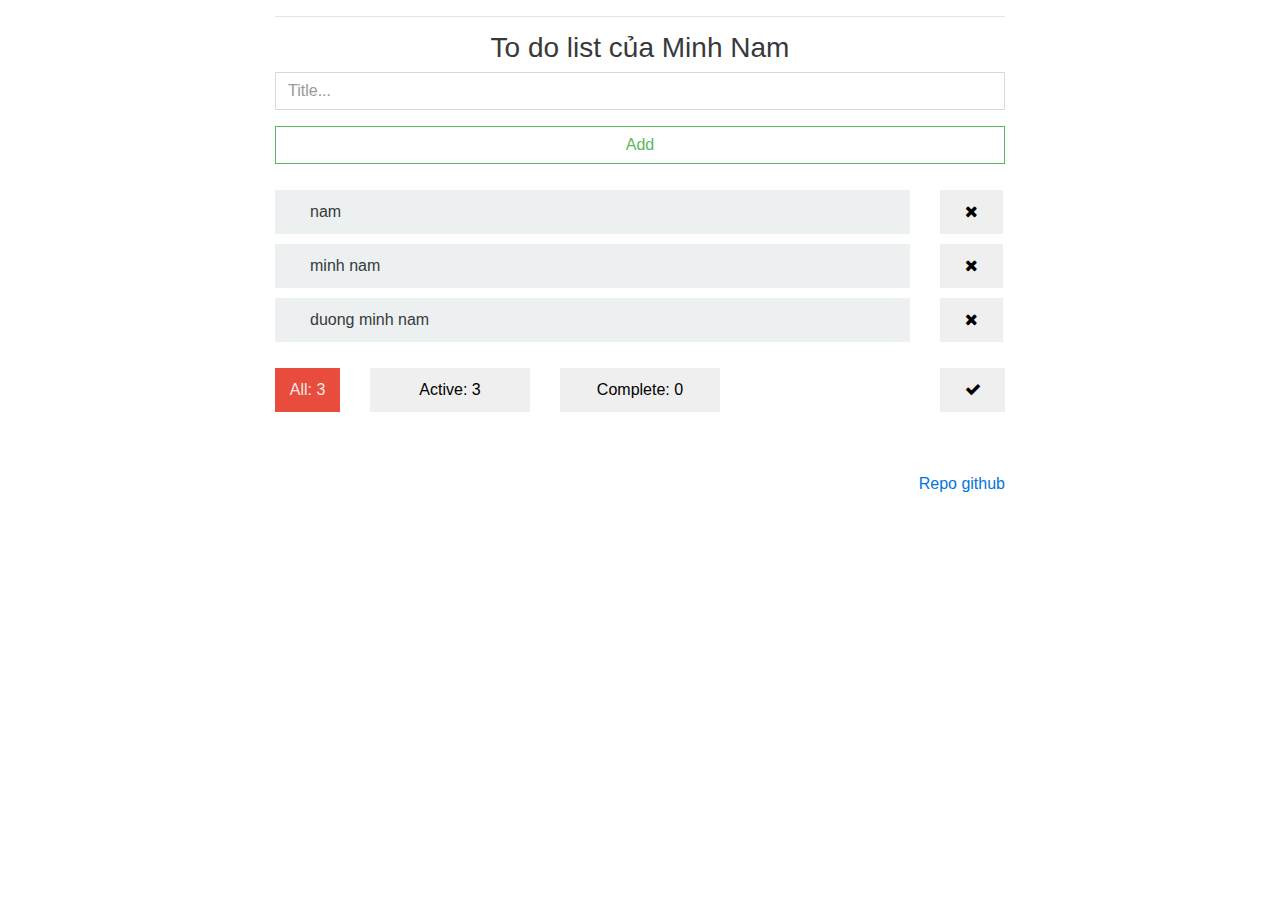
<file: USING_JQUERY/index.html>
<!DOCTYPE html>
<html lang="en"><head>
	<title> To do list </title>
	<meta charset="utf-8">
	<meta name="viewport" content="width=device-width, initial-scale=1">  
	<script type="text/javascript" src="vendor/bootstrap.js"></script>
 	<script type="text/javascript" src="site.js"></script>
	<link rel="stylesheet" href="vendor/bootstrap.css">
	<link rel="stylesheet" href="vendor/font-awesome.css">
 	<link rel="stylesheet" href="1.css">
</head>
<body >
 	<div class="container">
 		<div class="row">
 			<div class="col-sm-8 push-sm-2">
 				<hr>
 					<h3>To do list của Minh Nam</h3>
 					<form>
 						<fieldset class="form-group">
 							<input type="text" class="form-control" id="myInput" placeholder="Title..." required>
 						</fieldset>
 						<fieldset class="form-group">
 							<input type="button" class="form-control btn-outline-success add" value="Add">
 						</fieldset>
 					</form>
 			</div>
 		</div>
 		<div class="row">
 			<div class="col-sm-7 push-sm-2">
 				<ul>
 					<li>nam</li>
 					<li>minh nam</li>
 					<li>duong minh nam</li>
 				</ul>
 			</div>
 			<div class="col-sm-1 push-sm-2 xoa">
 				<button class="nutxoa"><i class="fa fa-remove"></i></button>
 				<button class="nutxoa"><i class="fa fa-remove"></i></button>
 				<button class="nutxoa"><i class="fa fa-remove"></i></button>
 			</div>
 		</div>
 		<div class="row buttons">
 			<div class="col-sm-1 push-sm-2">
 				<button class="button all button_color"> All: <span class="number_job">3</span></button> 
 			</div>
 			<div class="col-sm-2 push-sm-2">
 				<button class="button active">Active: <span class="number_active">3</span></button>
 			</div>
 			<div class="col-sm-2 push-sm-2">
 				<button class="button complete">Complete: <span class="number_complete">0</span></button> 
 			</div>
 			<div class="col-sm-2 push-sm-2">
 				<button class="button clear hide_clear_button">Clear Completed</button> 
 			</div>
 			<div class="col-sm-1 push-sm-2">
 				<button class="button check_all" data-toggle="tooltip" title="Check all"> <i class="fa fa-check" ></i></button> 
 			</div>
 		</div>
 		<div class="row">
 			<div class="col-sm-8 push-sm-2">
 				<a href="https://github.com/duongnam99/ToDoList-DuongMinhNam/">Repo github</a>
 			</div>
 		</div>
	</div>
		
</body>
</html>
</file>
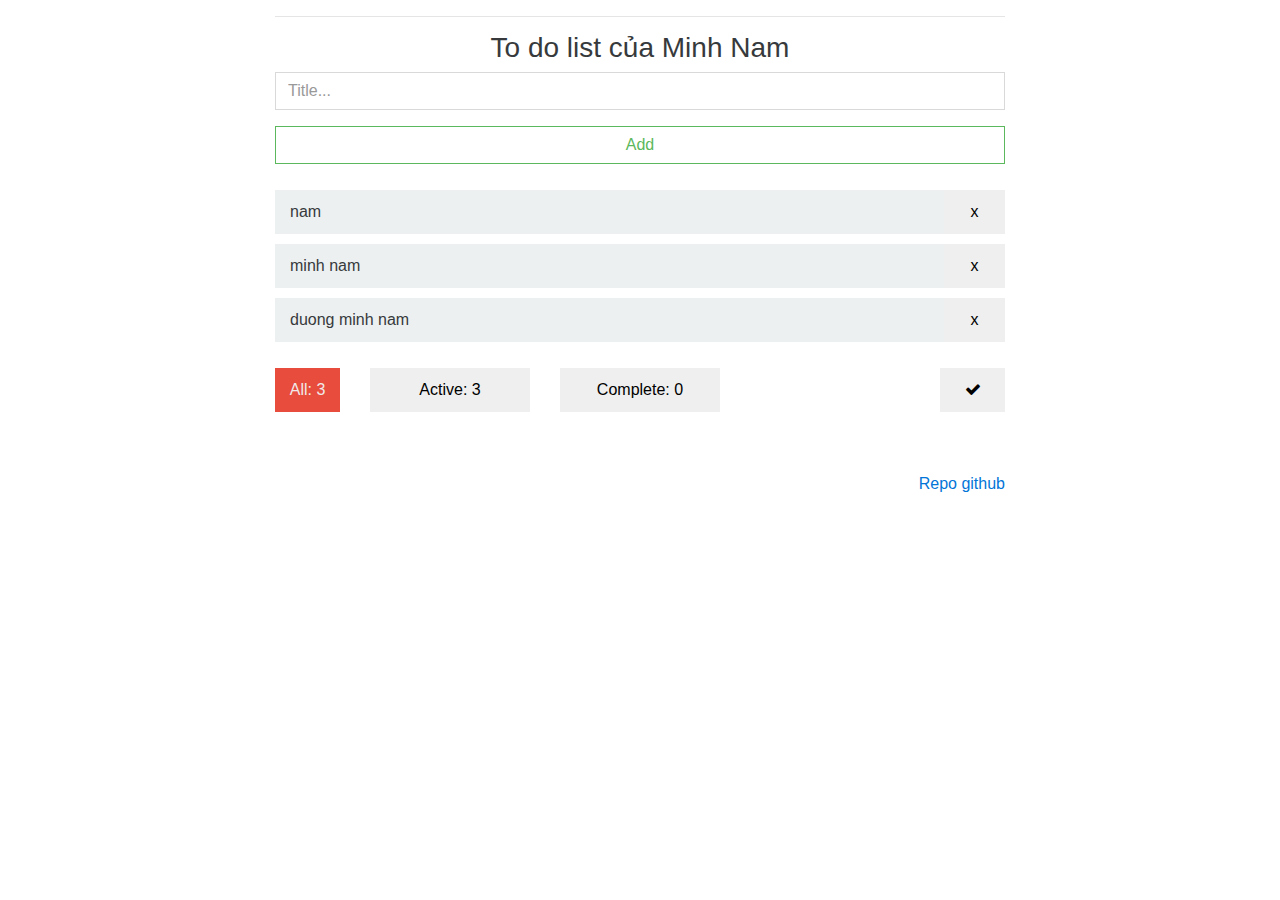
<file: USING_JS/index.html>
<!DOCTYPE html>
<html lang="en"><head>
	<title> To do list </title>
	<meta charset="utf-8">
	<meta name="viewport" content="width=device-width, initial-scale=1">  
	<!-- <script type="text/javascript" src="vendor/bootstrap.js"></script> -->
 	<script type="text/javascript" src="site.js"></script>
	<link rel="stylesheet" href="vendor/bootstrap.css">
	<link rel="stylesheet" href="vendor/font-awesome.css">
 	<link rel="stylesheet" href="1.css">
</head>
<body >
 	<div class="container">
 		<div class="row">
 			<div class="col-sm-8 push-sm-2">
 				<hr>
 					<h3>To do list của Minh Nam</h3>
 					<form>
 						<fieldset class="form-group">
 							<input type="text" class="form-control" id="myInput" placeholder="Title...">
 						</fieldset>
 						<fieldset class="form-group">
 							<input type="button" class="form-control btn-outline-success add" value="Add" >
 						</fieldset>
 					</form>
 			</div>
 		</div>
 		<div class="row">
 			<div class="col-sm-8 push-sm-2">
 				<ul>
 					<div class="row job"><li class="col-sm-11">nam</li><button class="col-sm-1 nutxoa">x</button></div>
 					<div class="row job"><li class="col-sm-11">minh nam</li><button class="col-sm-1 nutxoa">x</button></div>
 					<div class="row job"><li class="col-sm-11">duong minh nam</li><button class="col-sm-1 nutxoa">x</button></div>
 				</ul>
 			</div>
 		</div>
 		<div class="row buttons">
 			<div class="col-sm-1 push-sm-2">
 				<button class="button all button_color"> All: <span class="number_job">3</span></button> 
 			</div>
 			
 			<div class="col-sm-2 push-sm-2">
 				<button class="button active">Active: <span class="number_active">3</span></button>
 			</div>
 			<div class="col-sm-2 push-sm-2">
 				<button class="button complete">Complete: <span class="number_complete">0</span></button> 
 			</div>
 			<div class="col-sm-2 push-sm-2">
 				<button class="button clear hide_clear_button">Clear Completed</button> 
 			</div>
 			<div class="col-sm-1 push-sm-2">
 				<button class="button check_all" > <i class="fa fa-check"></i></button> 
 			</div>
 		</div>
 		<div class="row">
 			<div class="col-sm-8 push-sm-2">
 				<a href="https://github.com/duongnam99/ToDoList-DuongMinhNam/">Repo github</a>
 			</div>
 		</div>
	</div>

</body>
</html>
</file>
<file: USING_JQUERY/1.css>
*{margin: 0; padding: 0;}

input#myInput {
    border-radius:  0;
}

button {
    cursor:  pointer;
    margin-top:  10px;
    padding: 10px 25px;
    border: 0;
}

.button_color,button:hover {
    background: #e74c3c;
    color: #f1e9e9;
}
ul {
  list-style: none;
}
li{
    cursor:  pointer;
    transition:  0.2s;
    padding: 10px 35px;
    background: #ecf0f1;
    margin-top: 10px;
}

li:hover {background: #bdc3c7;} 
li.checked {
  background:#3498db;
  text-decoration: line-through;
}
ul li.checked::before {
  content: '';
  position: absolute;
  border-color: #fff;
  border-style: solid;
  border-width: 0px 2px 2px 0px;
  /* top: 20px; */
  left: 30px;
  transform: rotate(45deg);
  height: 15px;
  width: 7px;
}
ul.list-group {
    width: 90%;
}
.add {
  cursor: pointer;
}

input.form-control.btn-outline-success.add {
    border-radius: 0;
}
h3 {
    text-align: center;
}
.clear.hide_clear_button {
    display: none;
}
.row.buttons {
    margin-bottom: 60px;
}

.row.buttons button {
    padding: 10px;
    width: 100%;
}
a {
  float: right;
}
</file>
<file: USING_JS/1.css>
*{margin: 0; padding: 0;}

input#myInput {
    border-radius:  0;
}

button {
    cursor:  pointer;
    margin-top:  10px;
    padding: 10px 25px;
    border: 0;
}

.button_color,button:hover {
    background: #e74c3c;
    color: #f1e9e9;
}
ul {
  list-style: none;
}
li{
    cursor:  pointer;
    transition:  0.2s;
    padding: 10px 35px;
    background: #ecf0f1;
    margin-top: 10px;
}

li:hover {background: #bdc3c7;} 
li.checked {
  background:#3498db;
  text-decoration: line-through;
  padding-left: 6%;
}
ul li.checked::before {
  content: '';
  position: absolute;
  border-color: #fff;
  border-style: solid;
  border-width: 0px 2px 2px 0px;
  /* top: 20px; */
  left: 3%;
  transform: rotate(45deg);
  height: 15px;
  width: 7px;
}
ul.list-group {
    width: 90%;
}
.add {
  cursor: pointer;
}

input.form-control.btn-outline-success.add {
    border-radius: 0;
}
h3 {
    text-align: center;
}
.clear.hide_clear_button {
    display: none;
}
.row.buttons {
    margin-bottom: 60px;
}

.row.buttons button {
    padding: 10px;
    width: 100%;
}
.row.job {
    margin-left: 0;
    margin-right: 0;
}
.hide {
    display: none;
}
a {
  float: right;
}
</file>
